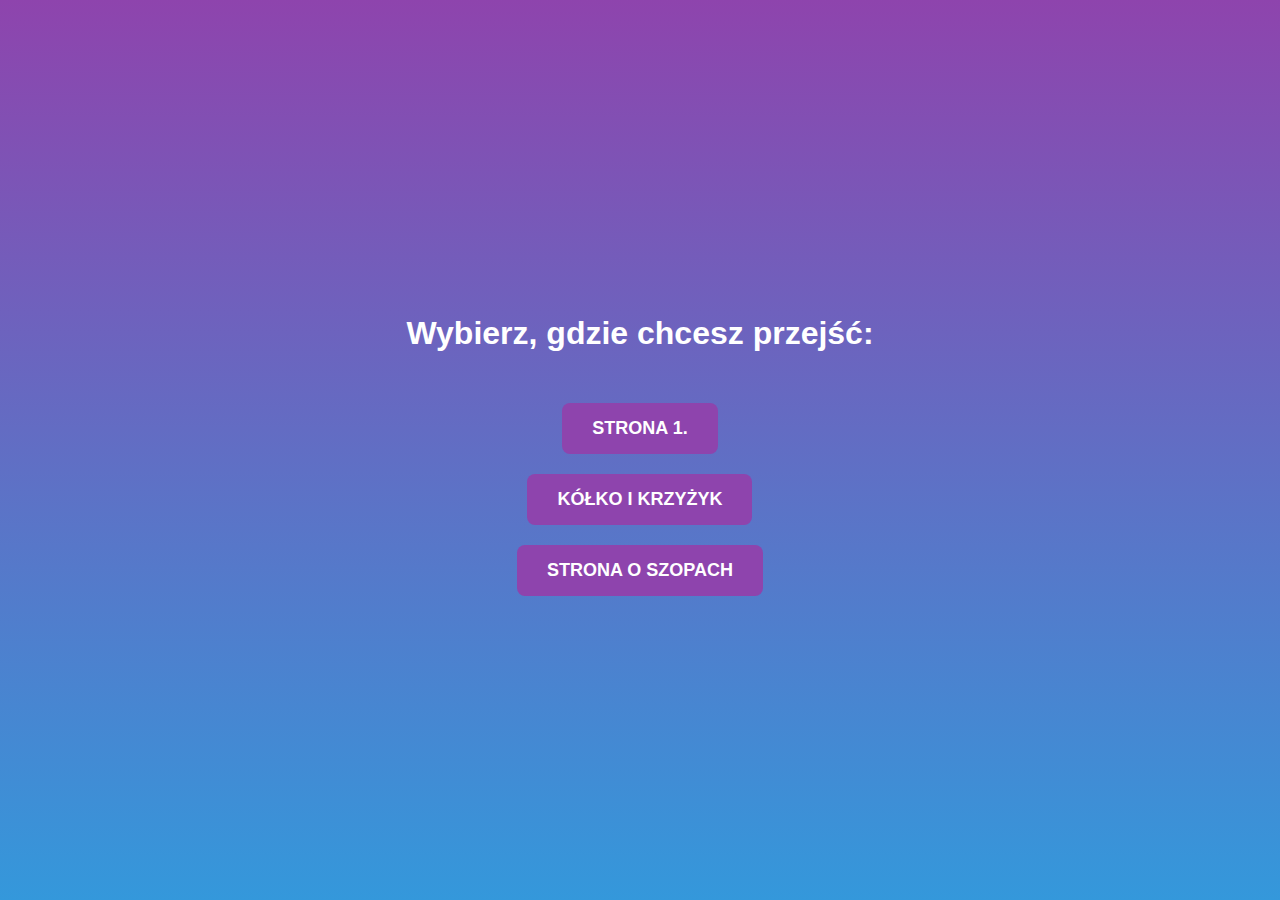
<file: index.html>
<!DOCTYPE html>
<html lang="pl-PL">
<head>
    <meta charset="utf-8">
    <title>Menu</title>
    <style>
        body {
            font-family: Arial, sans-serif;
            background: linear-gradient(to bottom, #8e44ad, #3498db);
            text-align: center;
            margin: 0;
            padding: 0;
            height: 100vh;
            display: flex;
            justify-content: center;
            align-items: center;
            flex-direction: column; 
        }

        h1 {
            color: #fff;
        }

        .button-container {
            display: flex;
            justify-content: center;
            align-items: center;
            flex-direction: column;
            margin-top: 20px; 
        }

        .button {
            padding: 15px 30px;
            margin: 10px;
            font-size: 18px;
            border: none;
            border-radius: 8px;
            background-color: #8e44ad;
            color: #fff;
            cursor: pointer;
            transition: background-color 0.3s ease;
            text-transform: uppercase;
            font-weight: bold;
        }

            .button:hover {
                background-color: #2c3e50;
            }
    </style>
</head>
<body>
    <h1>Wybierz, gdzie chcesz przejść:</h1>
    <div class="button-container">
        <button class="button" onclick="location.href='https://natkapietruszki213.github.io/PWI/G4'">Strona 1.</button>
        <button class="button" onclick="location.href='https://natkapietruszki213.github.io/PWI/KiK'">Kółko i krzyżyk</button>
        <button class="button" onclick="location.href='https://natkapietruszki213.github.io/PWI/Szop'">Strona o szopach</button>
    </div>
</body>
</html>
</file>
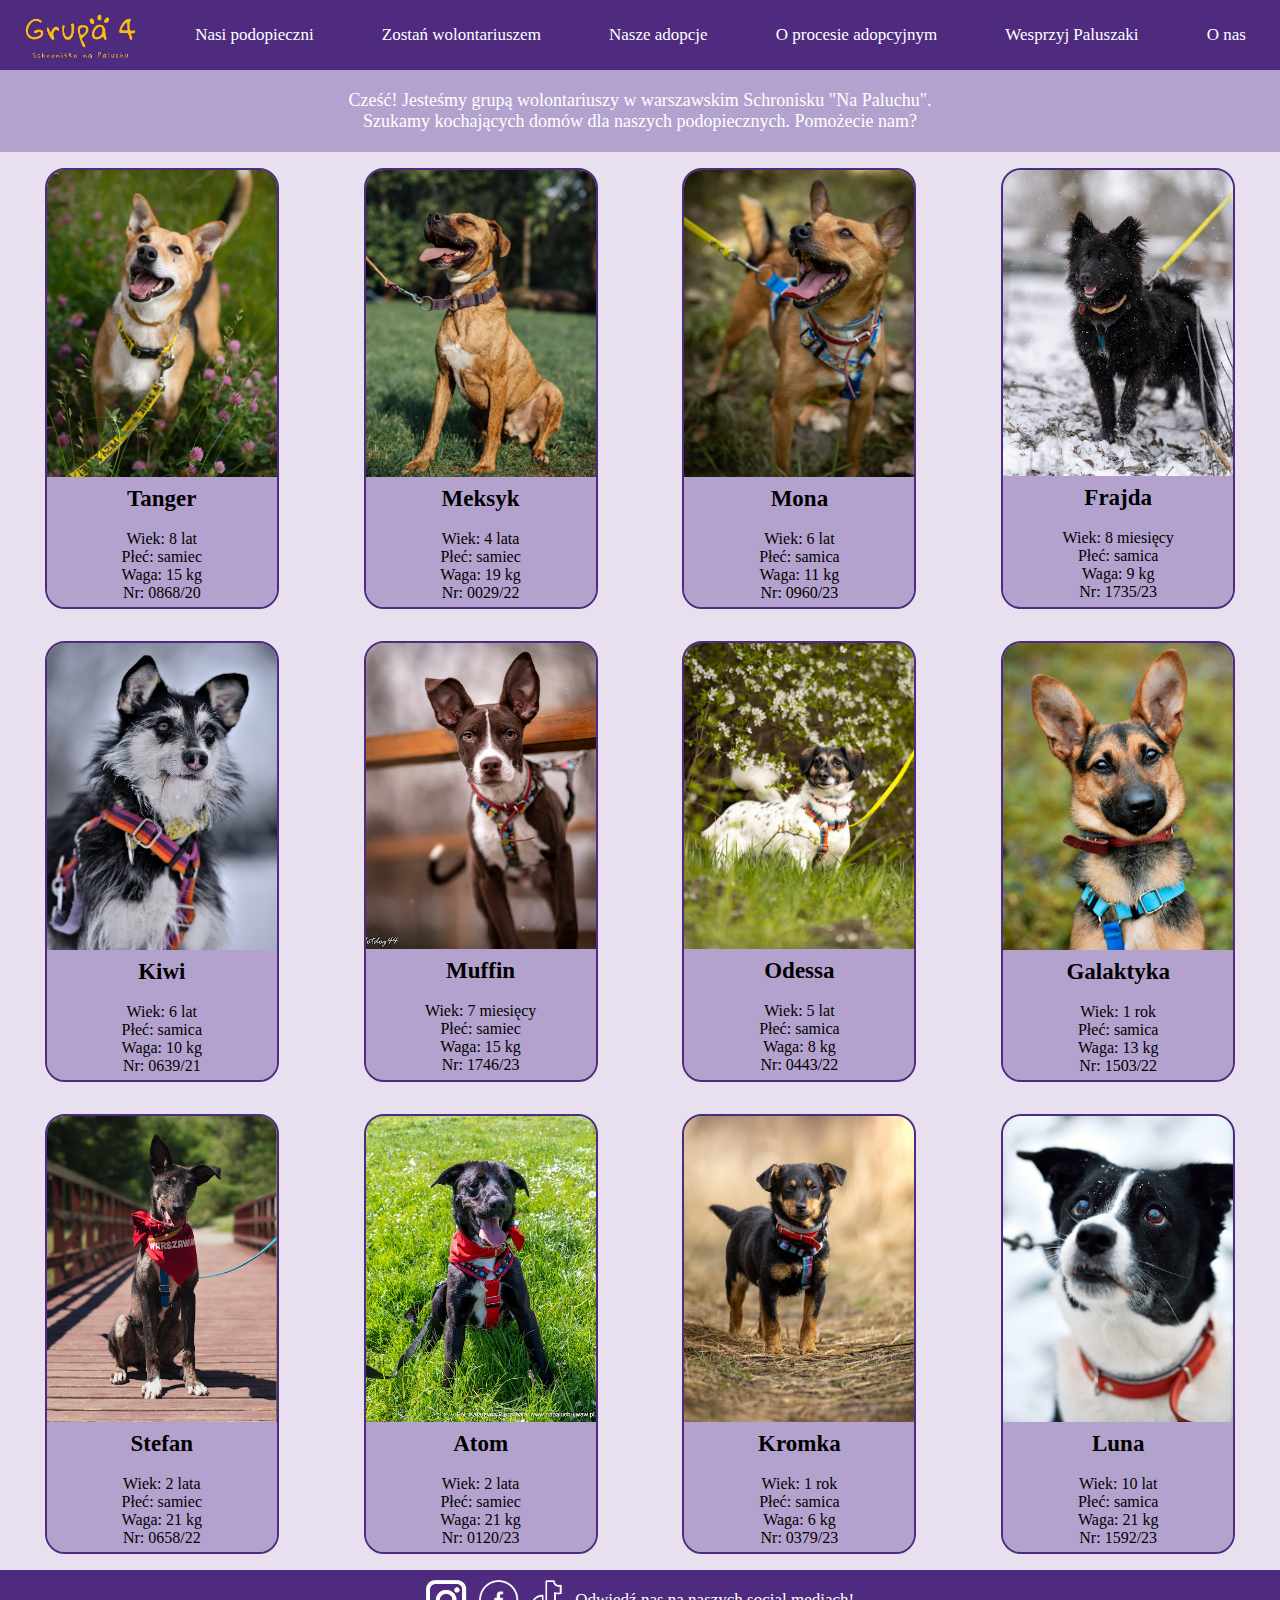
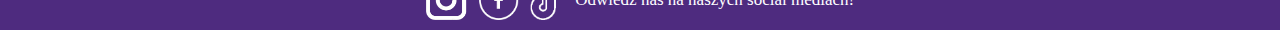
<file: G4.html>
<!DOCTYPE html>
<html lang="pl-PL">
<head>
    <meta charset="utf-8">
    <style>
        body {
            margin: 0;
            padding: 0;
        }

        .tab {
            width: 100%;
            display: flex;
            justify-content: space-around; 
            align-items: center; 
            background-color: #4e2b7f; 
        }

        .tab button {
           background-color: #4e2b7f;
           height: 70px;
           font-family: Verdana;
           font-size: 17px;
           color: white;
           border: none;
           margin: 0;
           padding: 0 20px; 
        }

        .tab button:hover {
            background-color: #390D6C;
        }

        .Hello {
            font-family: Verdana;
            font-size: 18px;
            text-align: center;
            color: white;
            padding: 20px;
            background: #b4a2ce;
        }

        .pets {
            display: flex;
            flex-wrap: wrap;
            justify-content: space-evenly;
        }

        .pets img {
            width: 230px;
        }

        .pets figcaption {
            font-family: Verdana;
            font-size: 16px;
            text-align: center;
            padding: 5px;
            background: #b4a2ce;
        }

        .pet-info {
            border: 2px solid #4e2b7f;
            border-radius: 20px;
            overflow: hidden;
            background: #b4a2ce;
        }

        .sm {
            display: flex;
            flex-wrap: wrap;
            top: 100%;
            height: 60px;
            left: 0;
            padding: 5px;
            background-color: #4e2b7f;
            font-family: Verdana;
            font-size: 17px;
            color: white;
            margin-bottom: 0;
            padding: 0;
            justify-content: center;
            align-items: center;
        }

        .pet-name {
            font-size: 23px;
        }
    </style>

    <title>Grupa 4 na Paluchu</title>
</head>
<body style="background-color: #e8e0ef">

    <div class="tab">
        <img src="LogoG4.png" alt="Logo G4" style="height:70px;">
        <button>Nasi podopieczni</button>
        <button>Zostań wolontariuszem</button>
        <button>Nasze adopcje</button>
        <button>O procesie adopcyjnym</button>
        <button>Wesprzyj Paluszaki</button>
        <button>O nas</button>
    </div>
    <div class="Hello">
        Cześć! Jesteśmy grupą wolontariuszy w warszawskim Schronisku "Na Paluchu".<br>
        Szukamy kochających domów dla naszych podopiecznych. Pomożecie nam?
    </div>

    <div class="pets">
        <figure class="pet-info">
            <img src="Tanger.png" alt="Tanger">
            <figcaption>
                <b class="pet-name">Tanger</b><br><br>
                Wiek: 8 lat<br>
                Płeć: samiec<br>
                Waga: 15 kg<br>
                Nr: 0868/20
            </figcaption>
        </figure>
        <figure class="pet-info">
            <img src="Meksyk.png" alt="Meksyk">
            <figcaption>
                <b class="pet-name">Meksyk</b><br><br>
                Wiek: 4 lata<br>
                Płeć: samiec<br>
                Waga: 19 kg<br>
                Nr: 0029/22
            </figcaption>
        </figure>
        <figure class="pet-info">
            <img src="Mona.png" alt="Mona">
            <figcaption>
                <b class="pet-name">Mona</b><br><br>
                Wiek: 6 lat<br>
                Płeć: samica<br>
                Waga: 11 kg<br>
                Nr: 0960/23
            </figcaption>
        </figure>
        <figure class="pet-info">
            <img src="Frajda.jpg" alt="Frajda">
            <figcaption>
                <b class="pet-name">Frajda</b><br><br>
                Wiek: 8 miesięcy<br>
                Płeć: samica<br>
                Waga: 9 kg<br>
                Nr: 1735/23
            </figcaption>
        </figure>
        <figure class="pet-info">
            <img src="Kiwi.jpg" alt="Kiwi">
            <figcaption>
                <b class="pet-name">Kiwi</b><br><br>
                Wiek: 6 lat<br>
                Płeć: samica<br>
                Waga: 10 kg<br>
                Nr: 0639/21
            </figcaption>
        </figure>
        <figure class="pet-info">
            <img src="Muffin.png" alt="Muffin">
            <figcaption>
                <b class="pet-name">Muffin</b><br><br>
                Wiek: 7 miesięcy<br>
                Płeć: samiec<br>
                Waga: 15 kg<br>
                Nr: 1746/23
            </figcaption>
        </figure>
        <figure class="pet-info">
            <img src="Odessa.png" alt="Odessa">
            <figcaption>
                <b class="pet-name">Odessa</b><br><br>
                Wiek: 5 lat<br>
                Płeć: samica<br>
                Waga: 8 kg<br>
                Nr: 0443/22
            </figcaption>
        </figure>
        <figure class="pet-info">
            <img src="Galaktyka.png" alt="Galaktyka">
            <figcaption>
                <b class="pet-name">Galaktyka</b><br><br>
                Wiek: 1 rok<br>
                Płeć: samica<br>
                Waga: 13 kg<br>
                Nr: 1503/22
            </figcaption>
        </figure>
        <figure class="pet-info">
            <img src="Stefan.png" alt="Stefan">
            <figcaption>
                <b class="pet-name">Stefan</b><br><br>
                Wiek: 2 lata<br>
                Płeć: samiec<br>
                Waga: 21 kg<br>
                Nr: 0658/22
            </figcaption>
        </figure>
        <figure class="pet-info">
            <img src="Atom.png" alt="Atom">
            <figcaption>
                <b class="pet-name">Atom</b><br><br>
                Wiek: 2 lata<br>
                Płeć: samiec<br>
                Waga: 21 kg<br>
                Nr: 0120/23
            </figcaption>
        </figure>
        <figure class="pet-info">
            <img src="Kromka.png" alt="Kromka">
            <figcaption>
                <b class="pet-name">Kromka</b><br><br>
                Wiek: 1 rok<br>
                Płeć: samica<br>
                Waga: 6 kg<br>
                Nr: 0379/23
            </figcaption>
        </figure>
        <figure class="pet-info">
            <img src="Luna.png" alt="Luna">
            <figcaption>
                <b class="pet-name">Luna</b><br><br>
                Wiek: 10 lat<br>
                Płeć: samica<br>
                Waga: 21 kg<br>
                Nr: 1592/23
            </figcaption>
        </figure>
    </div>
    <div class="sm">
        <img src="Instagram.png" alt="Ig" style="height:40px;">
        <img src="Facebook.png" alt="Fb" style="height:40px;">
        <img src="Tiktok.png" alt="Tt" style="height:40px;">
        Odwiedź nas na naszych social mediach!
    </div>
</body>
</html>
</file>
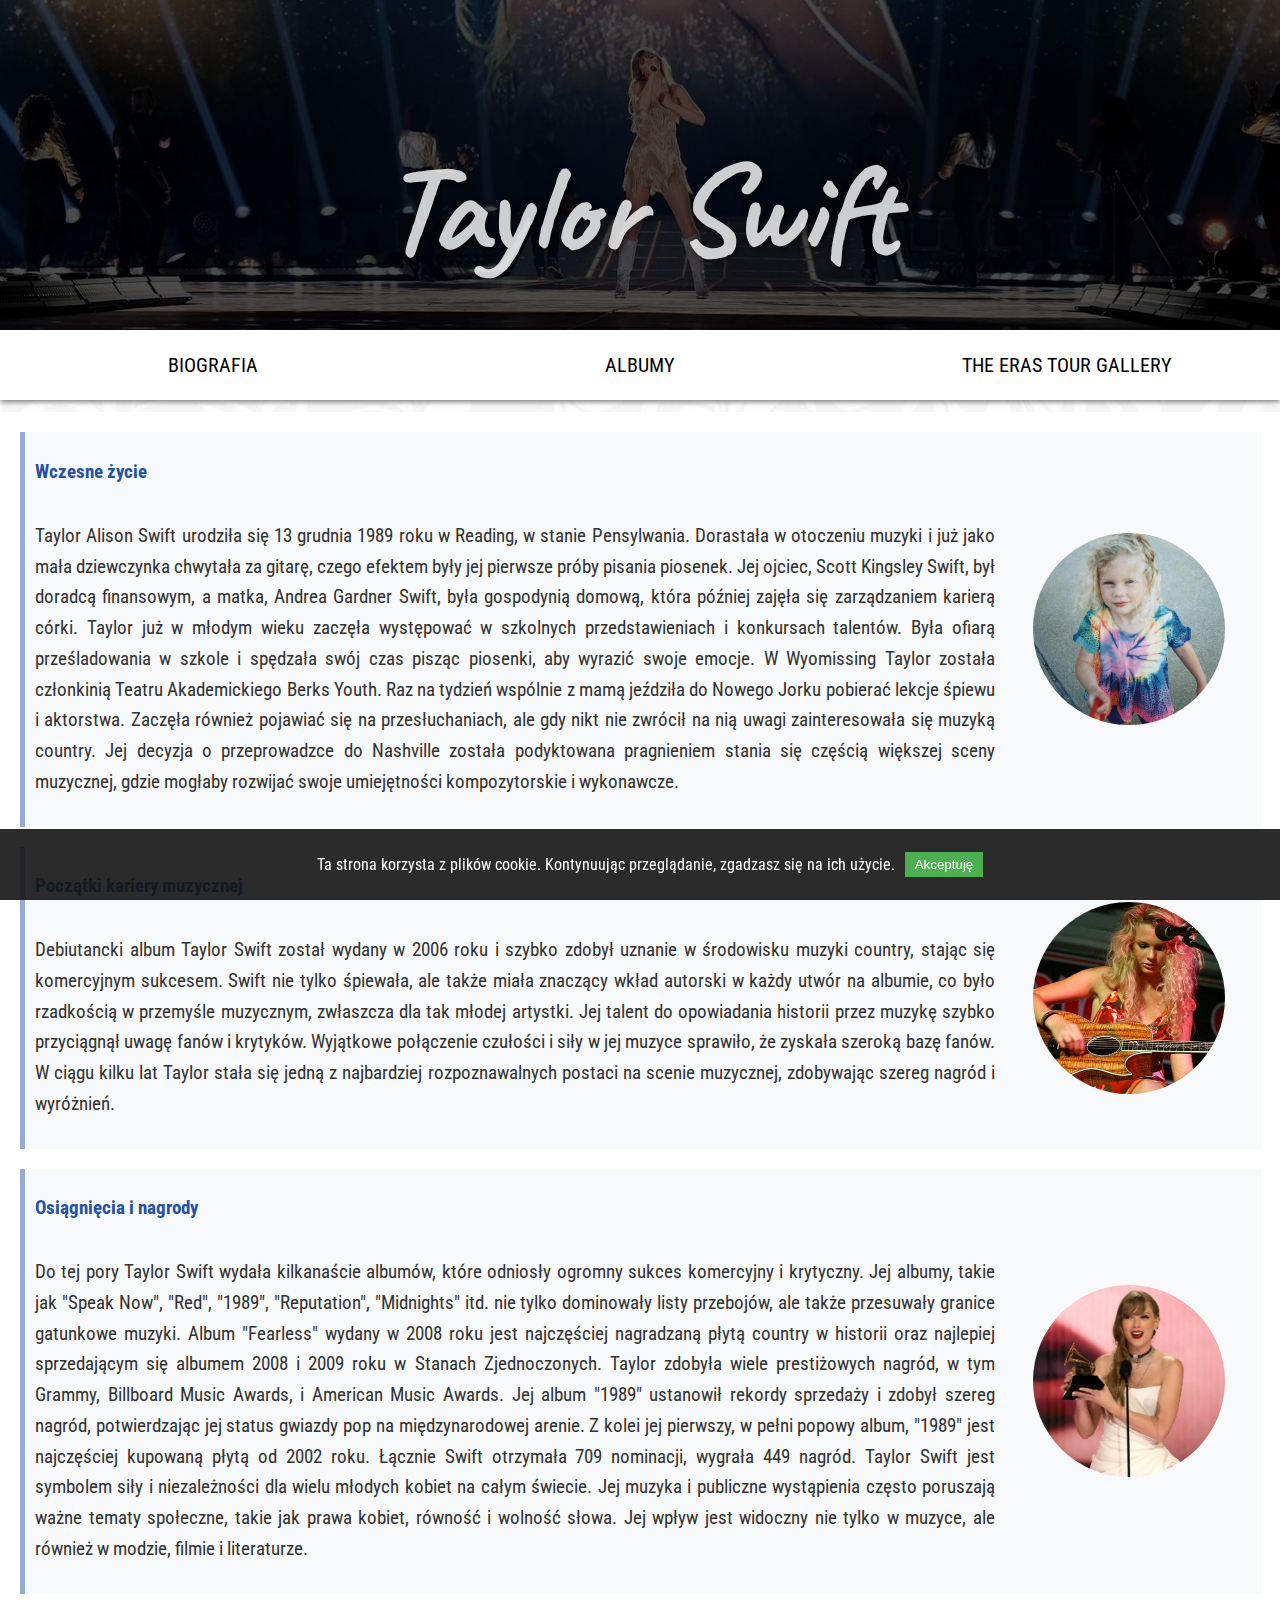
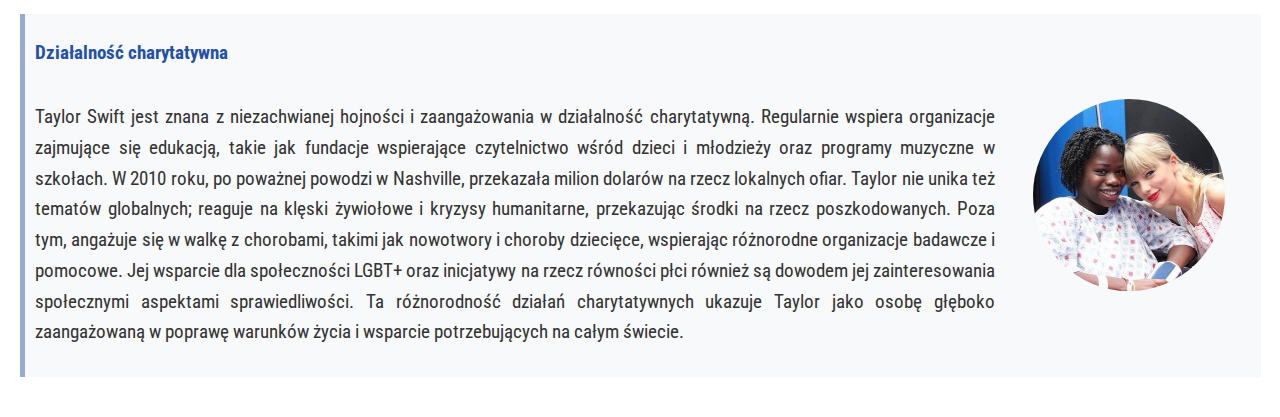
<file: index2.html>
<!DOCTYPE html>
<html lang="pl-PL">
<head>
    <meta charset="utf-8">
    <meta name="viewport" content="width=device-width, initial-scale=1.0"> 
    <link href="https://fonts.googleapis.com/css2?family=Caveat:wght@400..700&display=swap" rel="stylesheet">
    <link href="https://fonts.googleapis.com/css2?family=Roboto+Condensed:ital,wght@0,100..900;1,100..900&display=swap" rel="stylesheet">
    <link rel="stylesheet" href="styles.css">
    <title>Taylor Swift</title>
</head>
<body>
    <div class="top">
        <img src="tay6.jpg" alt="zdjęcie Taylor">
        <h1>Taylor Swift</h1>
    </div>
    <div class="menu">
        <button onclick="showSection('biography')">BIOGRAFIA</button>
        <button onclick="showSection('albums')">ALBUMY</button>
        <button onclick="showSection('tour')">THE ERAS TOUR GALLERY</button>
    </div>
    <div class="page">
        <div class="section" id="albums">
            <div class="albums" >
                <div class="album">
                    <img src="ttpd.jpg" alt="Ttpd">
                    <div class="title">The Tortured Poets Department</div>
                </div>
                <div class="album">
                    <img src="midnights.jpg" alt="Midnights">
                    <div class="title">Midnights</div>
                </div>
                <div class="album">
                    <img src="evermore.jpg" alt="Evermore">
                    <div class="title">Evermore</div>
                </div>
                <div class="album">
                    <img src="folklore.jpg" alt="Folklore">
                    <div class="title">Folklore</div>
                </div>
                <div class="album">
                    <img src="1989.jpg" alt="1989">
                    <div class="title">1989</div>
                </div>
                <div class="album">
                    <img src="lover.jpg" alt="Lover">
                    <div class="title">Lover</div>
                </div>
                <div class="album">
                    <img src="reputation.jpg" alt="Reputation">
                    <div class="title">Reputation</div>
                </div>
                <div class="album">
                    <img src="red.jpg" alt="Red">
                    <div class="title">Red</div>
                </div>
                <div class="album">
                    <img src="speaknow.jpg" alt="Speak Now">
                    <div class="title">Speak Now</div>
                </div>
                <div class="album">
                    <img src="fearless.jpg" alt="Fearless">
                    <div class="title">Fearless</div>
                </div>
            </div>
        </div>
    
        <div class="section" id="biography">
            <div class="bio-section">
                <div class="text">
                    <h3>Wczesne życie</h3>
                    <p>Taylor Alison Swift urodziła się 13 grudnia 1989 roku w Reading, w stanie Pensylwania. Dorastała w otoczeniu muzyki i
                        już jako mała dziewczynka chwytała za gitarę, czego efektem były jej pierwsze próby pisania piosenek. Jej ojciec, Scott Kingsley Swift, 
                        był doradcą finansowym, a matka, Andrea Gardner Swift, była gospodynią domową, która później zajęła się zarządzaniem karierą córki. 
                        Taylor już w młodym wieku zaczęła występować w szkolnych przedstawieniach i konkursach talentów. 
                        Była ofiarą prześladowania w szkole i spędzała swój czas pisząc piosenki, aby wyrazić swoje emocje. W Wyomissing Taylor została 
                        członkinią Teatru Akademickiego Berks Youth. Raz na tydzień wspólnie z mamą jeździła do Nowego Jorku pobierać lekcje śpiewu i aktorstwa. 
                        Zaczęła również pojawiać się na przesłuchaniach, ale gdy nikt nie zwrócił na nią uwagi zainteresowała się muzyką country. 
                        Jej decyzja o przeprowadzce do Nashville została podyktowana pragnieniem stania się częścią większej sceny muzycznej, gdzie mogłaby 
                        rozwijać swoje umiejętności kompozytorskie i wykonawcze.</p>
                </div>
                <div class="img-container">
                    <img src="tay10.jpg" class="img2" alt="zdjęcie Taylor">
                </div>
            </div>

            <div class="bio-section">
                <div class="text">
                    <h3>Początki kariery muzycznej</h3>
                    <p>Debiutancki album Taylor Swift został wydany w 2006 roku i szybko zdobył uznanie w środowisku muzyki country, stając się komercyjnym sukcesem. 
                        Swift nie tylko śpiewała, ale także miała znaczący wkład autorski w każdy utwór na albumie, co było rzadkością w przemyśle muzycznym, 
                        zwłaszcza dla tak młodej artystki. Jej talent do opowiadania historii przez muzykę szybko przyciągnął uwagę fanów i krytyków. 
                        Wyjątkowe połączenie czułości i siły w jej muzyce sprawiło, że zyskała szeroką bazę fanów. W ciągu kilku lat Taylor stała się jedną z najbardziej 
                        rozpoznawalnych postaci na scenie muzycznej, zdobywając szereg nagród i wyróżnień.</p>
                </div>
                <div class="img-container">
                    <img src="tay12.jpg" class="img2" alt="zdjęcie Taylor">
                </div>
            </div>
            <div class="bio-section">
                <div class="text">
                    <h3>Osiągnięcia i nagrody</h3>
                    <p>Do tej pory Taylor Swift wydała kilkanaście albumów, które odniosły ogromny sukces komercyjny i krytyczny. Jej albumy, takie jak "Speak Now",
                        "Red", "1989", "Reputation", "Midnights" itd. nie tylko dominowały listy przebojów, ale także przesuwały granice gatunkowe muzyki. Album "Fearless" 
                        wydany w 2008 roku jest najczęściej nagradzaną płytą country w historii oraz najlepiej sprzedającym się albumem 2008 i 2009 roku w Stanach 
                        Zjednoczonych. Taylor zdobyła wiele prestiżowych nagród, w tym Grammy, Billboard Music Awards, i American Music Awards. Jej album "1989" ustanowił 
                        rekordy sprzedaży i zdobył szereg nagród, potwierdzając jej status gwiazdy pop na międzynarodowej arenie. Z kolei jej pierwszy, w pełni popowy album,
                        "1989" jest najczęściej kupowaną płytą od 2002 roku. Łącznie Swift otrzymała 709 nominacji, wygrała 449 nagród. Taylor Swift jest symbolem 
                        siły i niezależności dla wielu młodych kobiet na całym świecie. Jej muzyka i publiczne wystąpienia często poruszają ważne tematy społeczne,
                        takie jak prawa kobiet, równość i wolność słowa. Jej wpływ jest widoczny nie tylko w muzyce, ale również w modzie, filmie i literaturze.</p>
                </div>
                <div class="img-container">
                    <img src="tay9.jpg"  class="img2" alt="zdjęcie Taylor">
                </div>
            </div>
            <div class="bio-section">
                <div class="text">
                    <h3>Działalność charytatywna</h3>
                    <p>Taylor Swift jest znana z niezachwianej hojności i zaangażowania w działalność charytatywną. Regularnie wspiera organizacje zajmujące się edukacją, 
                        takie jak fundacje wspierające czytelnictwo wśród dzieci i młodzieży oraz programy muzyczne w szkołach. W 2010 roku, po poważnej powodzi w Nashville,
                        przekazała milion dolarów na rzecz lokalnych ofiar. Taylor nie unika też tematów globalnych; reaguje na klęski żywiołowe i kryzysy humanitarne, 
                        przekazując środki na rzecz poszkodowanych. Poza tym, angażuje się w walkę z chorobami, takimi jak nowotwory i choroby dziecięce, wspierając 
                        różnorodne organizacje badawcze i pomocowe. Jej wsparcie dla społeczności LGBT+ oraz inicjatywy na rzecz równości płci również są dowodem jej 
                        zainteresowania społecznymi aspektami sprawiedliwości. Ta różnorodność działań charytatywnych ukazuje Taylor jako osobę głęboko zaangażowaną w poprawę 
                        warunków życia i wsparcie potrzebujących na całym świecie.</p>
                </div>
                <div class="img-container">
                    <img src="tay13.jpg" class="img2" alt="zdjęcie Taylor">
                </div>
            </div>
        </div>
        <div class="section"  id="tour">
            <div class="photos_container">
                    <img src="era3.jpg" alt="zdjęcie Taylor">
                    <img src="era4.jpg" alt="zdjęcie Taylor">
                    <img src="era5.jpg" alt="zdjęcie Taylor">
                    <img src="era2.jpg" alt="zdjęcie Taylor">
                    <img src="era1.jpg" alt="zdjęcie Taylor">
            </div> 
            <div class="gallery_buttons">
                <button class="prev_button" onclick="prevPhoto()">Poprzednie</button>
                <button class="next_button" onclick="nextPhoto()">Następne</button>
            </div>
        </div>
    </div>   
    <div id="cookie" class="cookie">
        <p>Ta strona korzysta z plików cookie. Kontynuując przeglądanie, zgadzasz się na ich użycie.</p>
        <button onclick="acceptCookies()">Akceptuję</button>
    </div>
    <script src="scripts.js"></script>
</body>
</html>
</file>
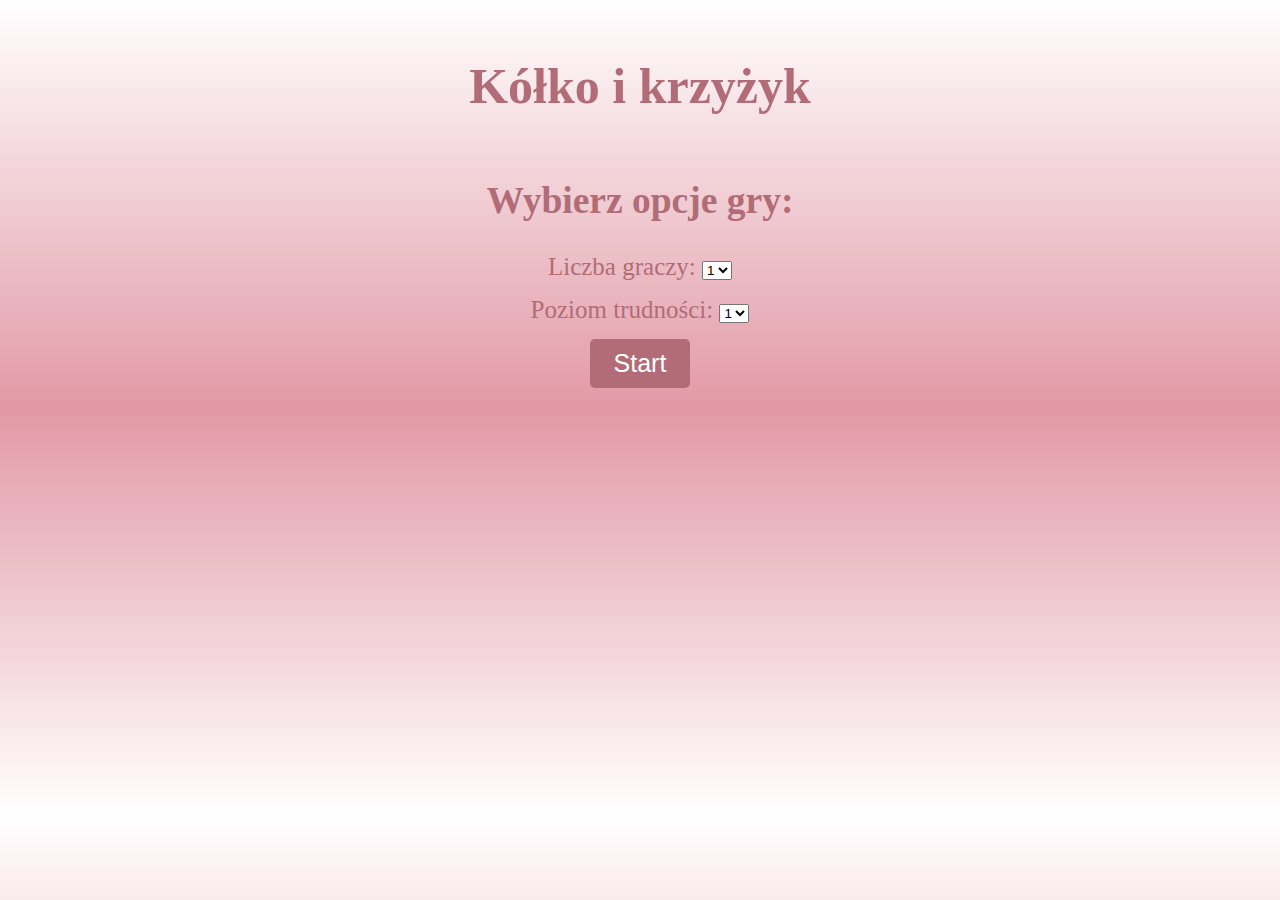
<file: KiK.html>
<!DOCTYPE html>
<html lang="pl-PL">
<head>
    <meta charset="utf-8">
    <style>
        .playAgain {
            display: flex;
            justify-content: center;
            margin-top: 10px;
            color: #b16c78;
        }

        .startButton {
            cursor: pointer;
            padding: 10px;
            width: 100px;
            background-color: #b16c78;
            color: white;
            border: none;
            border-radius: 5px;
            font-size: 25px;
        }

            .startButton:hover {
                background-color: #955c6d;
            }

        .playAgainButton {
            cursor: pointer;
            width: 200px;
            padding: 10px;
            background-color: #b16c78;
            color: white;
            border: none;
            border-radius: 5px;
            position: relative;
            top: -280px;
            font-size: 20px;
        }

            .playAgainButton:hover {
                background-color: #955c6d;
            }

        .board {
            width: 350px;
            height: 350px;
            background-color: pink;
            border: 1px solid #b16c78;
            display: grid;
            grid-template-columns: repeat(3, 1fr);
            grid-template-rows: repeat(3, 1fr);
            margin: 0 auto;
            position: relative;
            top: -280px;
        }

        .box {
            display: flex;
            justify-content: center;
            border: 1px solid #b16c78;
            cursor: pointer;
            font-size: 6em;
            color: #b16c78;
        }

            .box:hover {
                background: #b16c78;
            }

        .menu {
            display: flex;
            flex-direction: column;
            justify-content: center;
            align-items: center;
            color: #b16c78;
            padding: 15px;
            font-size: 25px;
        }
    </style>

    <title>Kółko i krzyżyk</title>
</head>
<body style="background-image: linear-gradient(180deg, white, #e299a6, white);">

    <div class="menu" id="menu">
        <h1>Kółko i krzyżyk</h1>
        <h2>Wybierz opcje gry:</h2>
        <div class="player-options" style="margin-bottom: 15px;">
            <label for="player-select">Liczba graczy:</label>
            <select id="player-select" class="player-select">
                <option value="1">1</option>
                <option value="2">2</option>
            </select>
        </div>
        <div class="level" id="level" style="margin-bottom: 15px;">
            <label for="lvl">Poziom trudności:</label>
            <select id="lvl" class="lvl">
                <option value="1">1</option>
                <option value="2">2</option>
                <option value="3">3</option>
            </select>
        </div>
        <button class="startButton" id="startButton" onclick="game()">Start</button>
    </div>

    <div class="board" id="board">
        <div class="box" onclick="move(0,0)"></div>
        <div class="box" onclick="move(0,1)"></div>
        <div class="box" onclick="move(0,2)"></div>
        <div class="box" onclick="move(1,0)"></div>
        <div class="box" onclick="move(1,1)"></div>
        <div class="box" onclick="move(1,2)"></div>
        <div class="box" onclick="move(2,0)"></div>
        <div class="box" onclick="move(2,1)"></div>
        <div class="box" onclick="move(2,2)"></div>
    </div>

    <div class="playAgain" id="playAgain">
        <button class="playAgainButton" onclick="startMenu()">Zagraj ponownie</button>
    </div>
    <script>
        startMenu()
        var count;

        function startMenu() {
            document.getElementById('playAgain').style.visibility = 'hidden';
            document.getElementById('menu').style.visibility = 'visible';
            document.getElementById('board').style.visibility = 'hidden';
            if (count == 2) {
                document.getElementById('level').style.visibility = 'hidden';
            }
            else { document.getElementById('level').style.visibility = 'visible'; }

        }
        function game() {
            document.getElementById('playAgain').style.visibility = 'hidden';
            document.getElementById('menu').style.visibility = 'hidden';
            document.getElementById('board').style.visibility = 'visible';
            count = document.getElementById("player-select").value;
            board = [
                ['', '', ''],
                ['', '', ''],
                ['', '', '']
            ];
            end = false;
            empty = [];
            player = 'x';
            let boxes = document.getElementsByClassName('box');
            for (let j = 0; j < boxes.length; j++) {
                boxes[j].innerText = '';
                boxes[j].setAttribute('onclick', 'move(' + Math.floor(j / 3) + ',' + j % 3 + ')');
            }

            if (count == 1) {
                bot();
                document.getElementById('level').style.visibility = 'hidden';
            }

            else {
                document.getElementById('level').style.visibility = 'hidden';
            }
        }

        function checkIfDraw() {
            if (checkIfWin()) return false;
            for (let row of board) {
                for (let box of row) {
                    if (box === '') return false;
                }
            }
            end = true;
            return true;
        }
        function block() {
            let boxes = document.getElementsByClassName('box');
            for (let j = 0; j < boxes.length; j++) {
                boxes[j].removeAttribute('onclick');
            }
        }
        function checkIfWin() {
            for (let i = 0; i < 3; i++) {
                if ((board[0][i] == board[1][i] && board[1][i] == board[2][i]) && board[0][i] !== '' ||
                    (board[i][0] == board[i][1] && board[i][1] == board[i][2] && board[i][0] !== '') ||
                    (board[0][0] == board[1][1] && board[1][1] == board[2][2] && board[0][0] !== '') ||
                    (board[0][2] == board[1][1] && board[1][1] == board[2][0] && board[0][2] !== '')) {
                    end = true;
                    return true;
                }
            }
            return false;
        }
        function move(row, column) {
            if (board[row][column] === '') {
                if (!end && board[row][column] === '') {
                    board[row][column] = player;
                    document.getElementsByClassName('box')[row * 3 + column].innerText = player;
                }
                if (checkIfDraw()) {
                    block()
                    alert('Remis!');
                    document.getElementById('playAgain').style.visibility = 'visible';
                }

                if (checkIfWin()) {
                    block()
                    alert('Wygrał gracz' + ' ' + player + "!");
                    document.getElementById('playAgain').style.visibility = 'visible';
                }

                if (player === 'x') {
                    player = 'o'
                }

                else {
                    player = 'x'
                }
                if (count == 1) bot();
            }
        }
        function bot() {
            if (player === 'o') {
                let empty = [];
                for (let i = 0; i < 3; i++) {
                    for (let j = 0; j < 3; j++) {
                        if (board[i][j] === '') {
                            empty.push([i, j]);
                        }
                    }
                }

                if (empty.length > 0 && !end) {
                    let randomIndex = Math.floor(Math.random() * empty.length);
                    let [row, column] = chooseMove(empty);
                    board[row][column] = player;
                    document.getElementsByClassName('box')[row * 3 + column].innerText = player;

                    if (checkIfDraw()) {
                        block();
                        alert('Remis!');
                        document.getElementById('playAgain').style.visibility = 'visible';
                    }

                    if (checkIfWin()) {
                        block();
                        alert('Wygrał gracz ' + player + "!");
                        document.getElementById('playAgain').style.visibility = 'visible';
                    }

                    if (!end) player = 'x';
                }
            }
        }
        function chooseMove(emptyCells) {
            switch (document.getElementById("lvl").value) {
                case '1':
                    return randomMove(emptyCells);
                case '2':
                    return mediumMove(emptyCells);
                case '3':
                    return hardMove(emptyCells);
                default:
                    return randomMove(emptyCells);
            }
        }
        function randomMove(emptyCells) {
            let randomIndex = Math.floor(Math.random() * emptyCells.length);
            return emptyCells[randomIndex];
        }

        function mediumMove(emptyCells) {

            if (Math.random() < 0.5) {
                return randomMove(emptyCells); 
            } else {
                for (let cell of emptyCells) {
                    let [row, column] = cell;
                    board[row][column] = 'o'; 
                    if (checkIfWin()) {
                        board[row][column] = ''; 
                        return cell; 
                    }
                    board[row][column] = ''; 
                }
                return randomMove(emptyCells);
            }
        }

        function hardMove(emptyCells) {
            for (let cell of emptyCells) {
                let [row, column] = cell;
                board[row][column] = 'o'; 
                if (checkIfWin()) {
                    board[row][column] = ''; 
                    return cell; 
                }
                board[row][column] = ''; 
            }

            for (let cell of emptyCells) {
                let [row, column] = cell;
                board[row][column] = 'x'; 
                if (checkIfWin()) {
                    board[row][column] = '';
                    end = false;
                    return cell; 
                }
                board[row][column] = ''; 
            }

            if (emptyCells.some(([row, column]) => row === 1 && column === 1)) {
                return [1, 1]; 
            }

            return randomMove(emptyCells);
        }

        document.getElementById("player-select").onchange = function () {
            if (this.value == 1) {
                document.getElementById('level').style.visibility = 'visible';
            } else {
                document.getElementById('level').style.visibility = 'hidden';
            }
        };
    </script>
</body>
</html>
</file>
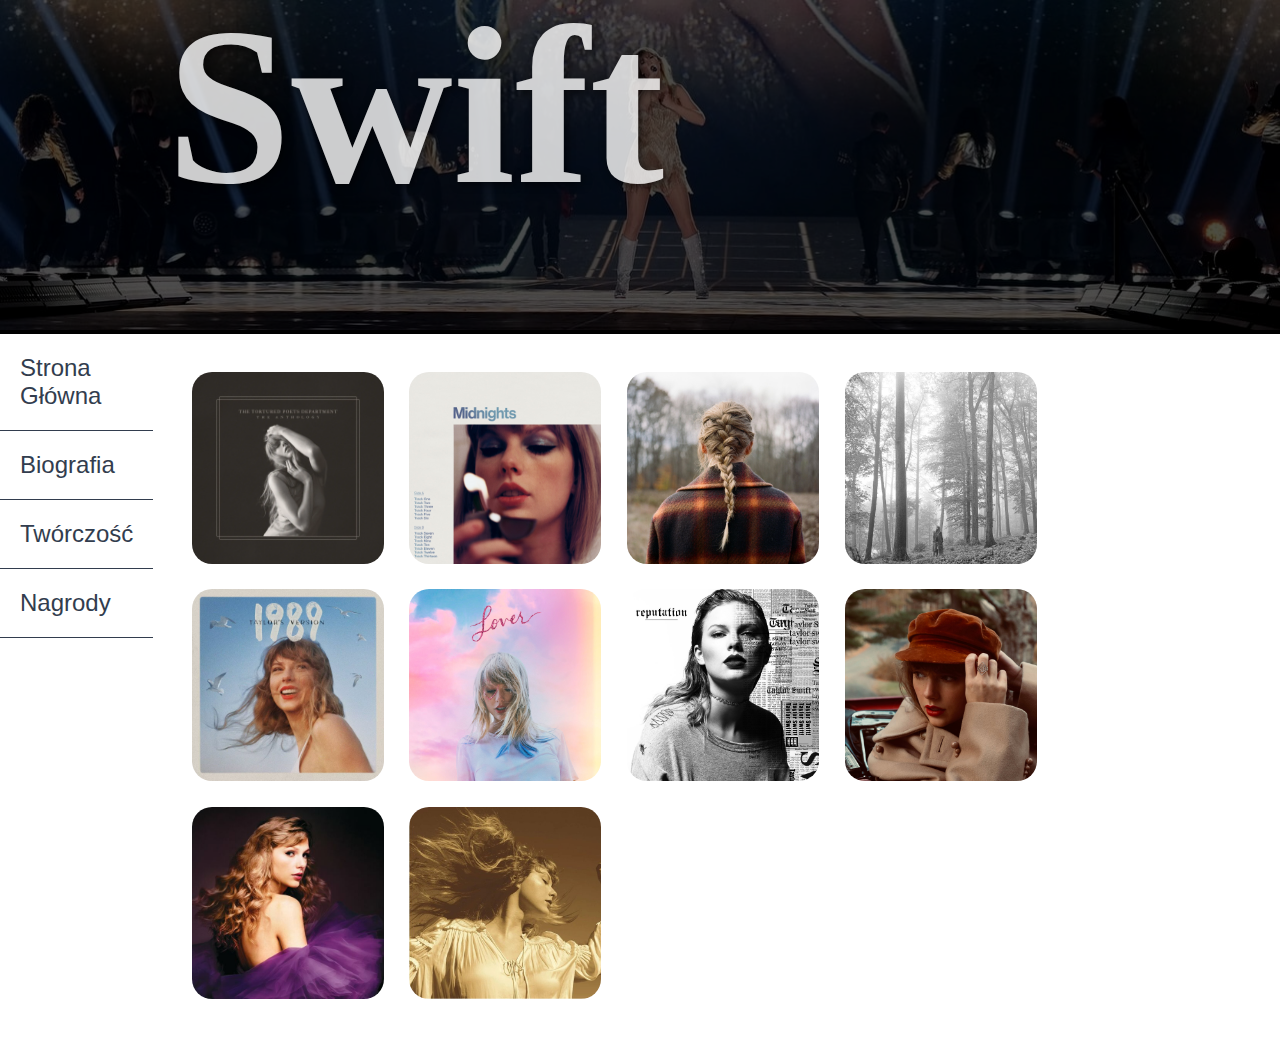
<file: projekt.html>
<!DOCTYPE html>
<html lang="pl-PL">
<head>
    <meta charset="utf-8">
    <meta name="viewport" content="width=device-width, initial-scale=1.0"> 
    <title>Taylor Swift</title>
    <style>
        body{
            margin:0;
            font-family: Roboto;
        }
        .top img{
            width:100vw;
            opacity: 0.3;
        }
        .top h1{
            color: white;
            font-size: 14rem;
            position: absolute; 
            margin-left:13vw;
            bottom:-4vw;
            text-shadow: 2px 2px 8px rgba(0,0,0,0.7);
            opacity: 0.8;
        }
        .top{
            position: relative;
            margin:0;
            background-color: black;
        }
        .page{
            margin:0;
            display: flex;
            flex-direction: row;
        }
        .albums {
            margin:2vw;
            display: flex;
            flex-wrap: wrap;
        }
        .albums img{
            height: 15vw;
            width: 15vw;
            margin: 1vw;
            border-radius: 20px;
        }
        .album{
            position: relative;
            display: flex;
            flex-direction: row;
        }
        .menu {
            margin: 0;
            padding: 0;
            background-color: #ffffff;
            width: 20vw;
            display: flex;
            flex-direction: column;
        }
        .menu button {
            color: rgb(50, 61, 78); 
            background-color: transparent; 
            border-bottom:  1px solid;
            border-top: none;
            border-left: none;
            border-right: none;
            padding: 20px;
            text-align: left; 
            width: 100%;
            transition: background-color 0.3s, color 0.3s; 
            font-size: 1.5rem; 
            cursor: pointer; 
        }
        .menu button:hover {
            background-color: #a2adec 
        }
        .menu button:focus {
            outline: none; 
            background-color: #8e9add; 
            border-left: 4px solid #6b68c9;
        }
        .title {
            display: flex;
            position: absolute;
            width: 15vw;
            height: 15vw;
            background-color: rgba(0, 0, 0, 0.7); 
            color: white;
            font-size: 1.5rem; 
            font-style: italic;
            text-align: center;
            justify-content: center;
            opacity: 0;
            margin: 1vw;
            transition: opacity 0.5s ease-in-out;
            border-radius: 20px;
        }

        .album:hover .title {
            opacity: 1; 
        }
    </style>
</head>
<body>
    <div class="top">
        <img src="tay6.jpg">
        <h1>Taylor Swift</h1>
    </div>
    <div class="page">
        <div class="menu">
                <button onclick="showSection('home')">Strona Główna</button>
                <button onclick="showSection('biography')">Biografia</button>
                <button onclick="showSection('music')">Twórczość</button>
                <button onclick="showSection('awards')">Nagrody</button>
        </div>
        <div class="albums">
            <div class="album">
                <img src="ttpd.jpg">
                <div class="title">The Tortured Poets Department</div>
            </div>
            <div class="album">
                <img src="midnights.jpg">
                <div class="title">Midnights</div>
            </div>
            <div class="album">
                <img src="evermore.jpg">
                <div class="title">Evermore</div>
            </div>
            <div class="album">
                <img src="folklore.jpg">
                <div class="title">Folklore</div>
            </div>
            <div class="album">
                <img src="1989.jpg">
                <div class="title">1989</div>
            </div>
            <div class="album">
                <img src="lover.jpg">
                <div class="title">Lover</div>
            </div>
            <div class="album">
                <img src="reputation.jpg">
                <div class="title">Reputation</div>
            </div>
            <div class="album">
                <img src="red.jpg">
                <div class="title">Red</div>
            </div>
            <div class="album">
                <img src="speaknow.jpg">
                <div class="title">Speak Now</div>
            </div>
            <div class="album">
                <img src="fearless.jpg">
                <div class="title">Fearless</div>
            </div>
        </div>
    </div>   
</body>
</html>
</file>
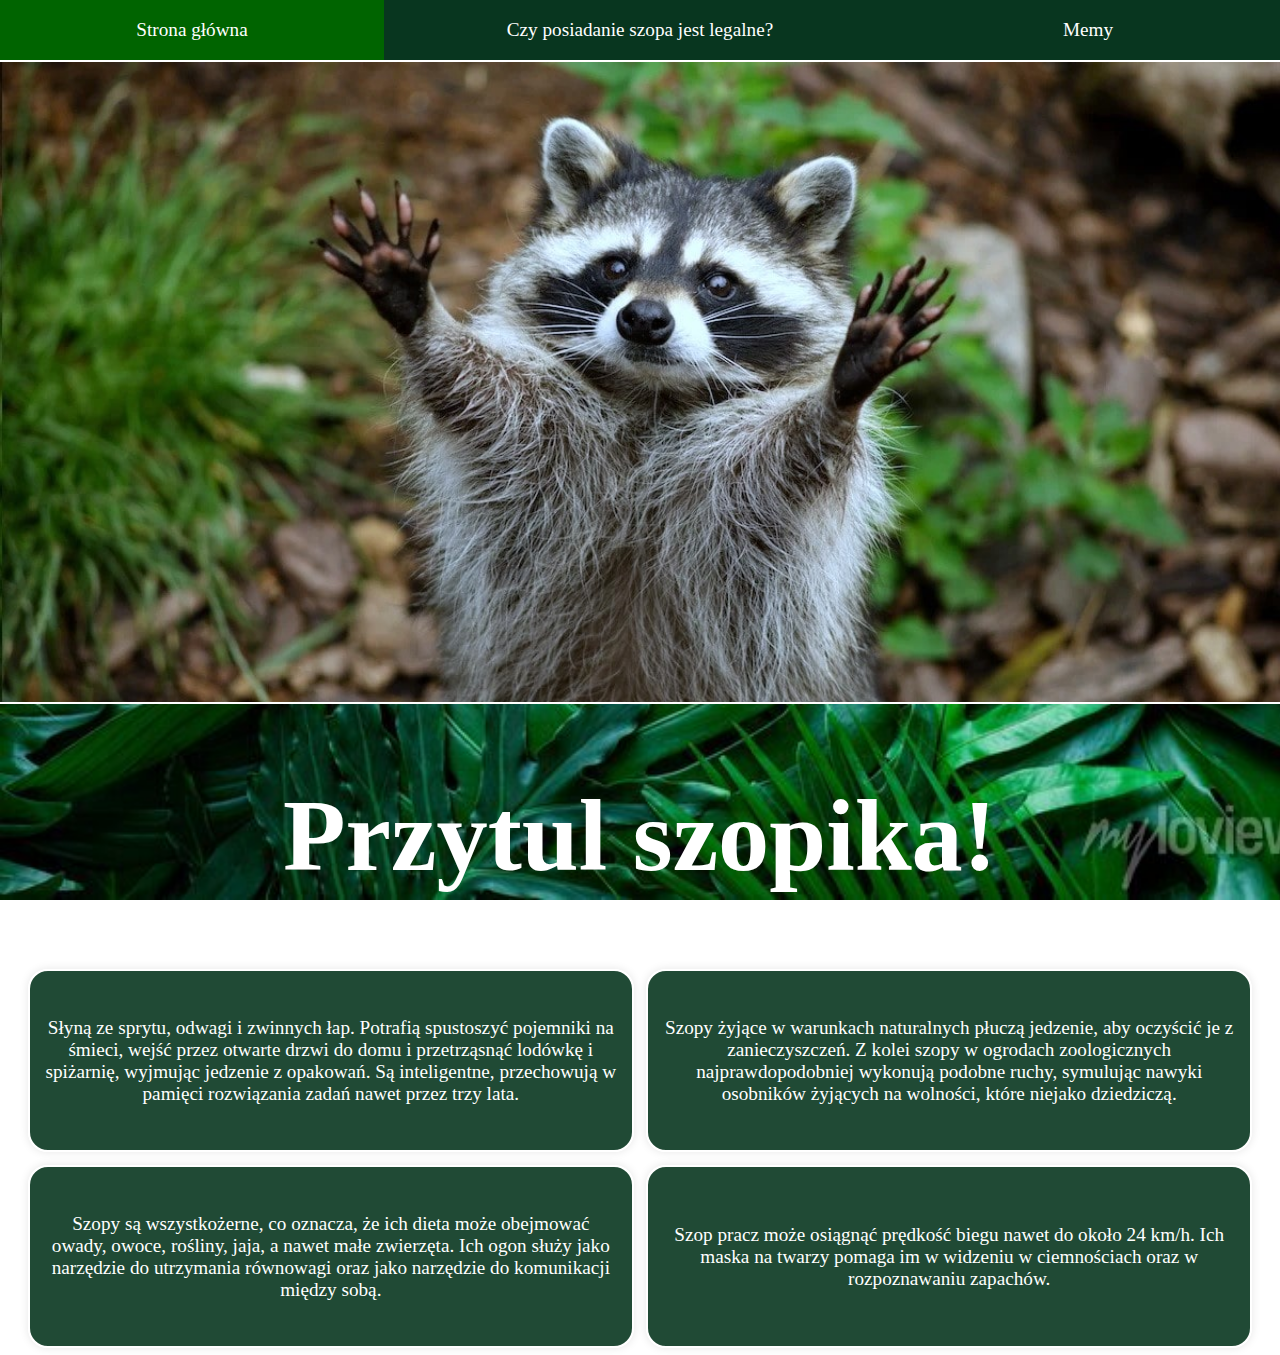
<file: Szop.html>
<!DOCTYPE html>
<html lang="pl-PL">
<head>
    <meta charset="utf-8">
    <meta name="viewport" content="width=device-width, initial-scale=1.0"> 
    <style>   
        html {
            background-image: url('tło.jpg');
            background-repeat: no-repeat;
            background-attachment: fixed; 
            background-size: cover; 
        } 
        .info {
            display: flex; 
            padding: 1vw;
            margin: 0.5vw;
            background-color: rgba(8, 54, 31, 0.9);
            text-align: center;
            border-radius: 20px;
            font-size: 1.5vw; 
            border: 2px solid;
            width: 45vw;
            box-shadow: 0px 0px 10px rgba(0, 0, 0, 0.1);
            height: 12vw;
            justify-content: center; 
            align-items: center;
            color: white;
        }
        .info_container {
            display: flex; 
            flex-wrap: wrap;
            justify-content: center;
            align-items: center;
        }
        body {
            margin: 0;
            font-family: Verdana;
            overflow-x: hidden;
        }
        h1 {
            color: white;
            font-size: 8vw; 
            text-align: center;
            font-family: Verdana;
        }
        .menu {
            display: flex;
            flex-wrap: wrap;
            justify-content: space-between;
            width:100vw;
            border-bottom: 2px solid #ffffff;
        }
        button {
            border: none;
            padding: 1.5vw;
            font-family: Verdana;
            background-color:  	rgba(8, 54, 31);
            font-size: 1.5vw; 
            color: white;
            transition: background-color 0.3s ease;
            cursor: pointer;
        }
        button:hover {
            background-color:  #006400;
        }
        .button1 {
            width: 30vw;
        }
        .button2 {
            width: 40vw;
        }
        .button3 {
            width: 30vw;
        }
        .page2_container {
            display: flex; 
            flex-wrap: wrap;
            justify-content: center;
            align-items: center;
        }
        .textPage2 {
            display: flex; 
            padding: 1vw;
            margin: 1vw;
            background-color: rgba(8, 54, 31, 0.9);
            text-align: center;
            border-radius: 20px;
            font-size: 1.5vw; 
            border: 2px solid;
            width: 42vw;
            box-shadow: 0px 0px 10px rgba(0, 0, 0, 0.1);
            height: 30vw;
            justify-content: space-between;
            align-items: center;
            color: white;
        }
        .img-container {
            margin: 5vw;
            overflow: hidden; 
            width: 37vw; 
            height: 37vw; 
            border-radius: 50%; 
            border: 2px solid white;
            position: relative; 
        }
        .img-container:hover img {
            transform: scale(1.1); 
            transition: transform 0.3s ease; 
        }
        .meme_container img {
            margin: 2vw;
            width: 35vw;
            height: 35vw;
            max-width: 100%;
            border-radius: 20px;
            border: 2px solid white;
        }
        .meme_container {
            display: inline-block;
            display: flex;
            flex-wrap: wrap;
            justify-content: center;
            align-items: center;
        }
        .meme_buttons {
            display: flex;
            justify-content: center;
            align-items: center;
            margin-top: 0.5vw;
        }
        .prev_button,
        .next_button {
            width: 10vw;
            margin: 0.5vw;
            border: none;
            padding: 1.5vw;
            font-family: Verdana;
            background-color: rgba(8, 54, 31);
            font-size: 1.5vw;
            color: white;
            transition: background-color 0.3s ease;
            cursor: pointer;
        }
        .prev_button:hover,
        .next_button:hover {
            background-color: #006400;
        }
        @media screen and (max-width: 640px){
            .menu button{
                width: 100vw;
                font-size: 4vw;
            }
            .info
            {
                font-size: 5vw;
                padding: 1vw;
                margin: 1vw;
                width: 100vw;
                box-shadow: 0px 0px 10px rgba(0, 0, 0, 0.1);
                height: 50vw;
            }
            h1 {
                font-size: 6vw; 
            }
            .meme_container img {
                width: 50vw;
                height: 50vw;
                max-width: 100%;
                border-radius: 20px;
                border: 2px solid white;
            }
            .prev_button,
            .next_button {
                width: 20vw;
                margin: 0.5vw;
                border: none;
                padding: 1.5vw;
                font-family: Verdana;
                background-color: rgba(8, 54, 31);
                font-size: 3vw;
                color: white;
                transition: background-color 0.3s ease;
                cursor: pointer;
            }
        }
        @media screen and (max-width: 480px){
            .menu button{
                width: 100vw;
                font-size: 4vw; 
            }
            .info
            {
                width: 100%;
                font-size: 4vw; 
                padding: 1vw;
                margin: 0.5vw;
                width: 100vw;
                box-shadow: 0px 0px 10px rgba(0, 0, 0, 0.1);
                height: 50vw;
            }
            h1 {
                font-size: 5vw; 
            }
            .textPage2{
                display: flex; 
                padding: 1vw;
                margin: 1vw;
                background-color: rgba(8, 54, 31, 0.9);
                text-align: center;
                border-radius: 20px;
                font-size: 3vw; 
                border: 2px solid;
                width: 82vw;
                box-shadow: 0px 0px 10px rgba(0, 0, 0, 0.1);
                height: 53vw;
                justify-content: center;
                align-items: center;
                color: white;
            }
            .meme_container img {
                width: 50vw;
                width: 50vw;
                max-width: 100%;
                border-radius: 20px;
                border: 2px solid white;
            }
            .prev_button,
            .next_button {
                width: 40vw;
                margin: 0.5vw;
                border: none;
                padding: 1.5vw;
                font-family: Verdana;
                background-color: rgba(8, 54, 31);
                font-size: 3vw;
                color: white;
                transition: background-color 0.3s ease;
                cursor: pointer;
            }
        }
        </style>
    <title>Przytul szopika!</title>
</head>
<body>
    <div class="menu">
        <button class="button1" onclick="switchTabs('MainPage')">Strona główna</button>
        <button class="button2" onclick="switchTabs('SecondPage')">Czy posiadanie szopa jest legalne?</button>
        <button class="button3" onclick="switchTabs('Meme')">Memy</button>
    </div>

    <div id="MainPage">
        <img src="szop.jpg" alt="Szop" style="width:100vw; height:50vw; border-bottom: 2px solid #ffffff;">
        <h1>Przytul szopika!</h1>

        <div class="info_container">
            <div class="info">Słyną ze sprytu, odwagi i zwinnych łap. Potrafią spustoszyć pojemniki na śmieci, 
                wejść przez otwarte drzwi do domu i przetrząsnąć lodówkę i spiżarnię, wyjmując jedzenie z opakowań. Są inteligentne, 
                przechowują w pamięci rozwiązania zadań nawet przez trzy lata.</div>
            <div class="info">Szopy żyjące w warunkach naturalnych płuczą jedzenie, aby oczyścić je z zanieczyszczeń. 
                Z kolei szopy w ogrodach zoologicznych najprawdopodobniej wykonują podobne 
                ruchy, symulując nawyki osobników żyjących na wolności, które niejako dziedziczą.</div>
            <div class="info">Szopy są wszystkożerne, co oznacza, że ich dieta może obejmować owady, owoce, rośliny, jaja, a nawet małe zwierzęta. Ich ogon służy jako narzędzie do utrzymania równowagi oraz jako narzędzie do komunikacji między sobą. </div>
            <div class="info">Szop pracz może osiągnąć prędkość biegu nawet do około 24 km/h. Ich maska na twarzy pomaga im w widzeniu w ciemnościach oraz w rozpoznawaniu zapachów. </div>
        </div>
    </div>

    <div id="SecondPage" style="display: none;">
        <div class="page2_container">
            <div class="img-container">
                <img src="szop2.jpg" class="img2" alt="Szop" style="width:40vw;">
            </div>
            <div class="textPage2">
                Dobra wiadomość jest taka, że hodowla szopa pracza w Polsce jest jak najbardziej legalna. Zła z kolei to ta, 
                że na jej założenie trzeba mieć specjalne zezwolenie. Zwierzak został zakwalifikowany jako gatunek inwazyjny, 
                w dodatku wypierający rodzime gatunki. Choć miłośnikom tego pociesznego futrzaka z wydłużonym pyszczkiem trudno 
                w to uwierzyć, szop pracz w Polsce nie jest objęty ochroną. To zrozumiałe, że w tej sytuacji władze chcą mieć 
                kontrolę nad rozprzestrzenianiem się, tym samym wprowadzając ograniczenia na prywatnych posiadaczy tych zwierząt, 
                aby uniemożliwiać przedostawanie się osobników z hodowli do naturalnego ekosystemu.
            </div>
        </div>
    </div>
    <div id="Meme" style="display: none;">
        <div class="meme_container">
                <img src="1.jpg" alt="Mem">
                <img src="2.jpg" alt="Mem">
                <img src="3.jpg" alt="Mem">
                <img src="4.jpg" alt="Mem">
                <img src="5.jpg" alt="Mem">
                <img src="6.jpg" alt="Mem">
                <img src="7.jpg" alt="Mem">
                <img src="8.jpg" alt="Mem">
        </div> 
        <div class="meme_buttons">
            <button class="prev_button" onclick="prevMeme()">Poprzedni</button>
            <button class="next_button" onclick="nextMeme()">Następny</button>
        </div>
    </div>
    <script>
        function switchTabs(tab) {
            document.getElementById('MainPage').style.display='none';
            document.getElementById('SecondPage').style.display='none';
            document.getElementById('Meme').style.display='none';
            document.getElementById(tab).style.display='block';
        }

        let currentMemeIndex = 0;
        const memeImages = document.querySelectorAll('.meme_container img');

        function showMeme(index) {
            memeImages.forEach((img, i) => {
                img.style.display = (i === index) ? 'block' : 'none';
            });
        }

        function prevMeme() {
            currentMemeIndex = (currentMemeIndex - 1 + memeImages.length) % memeImages.length;
            showMeme(currentMemeIndex);
        }

        function nextMeme() {
            currentMemeIndex = (currentMemeIndex + 1) % memeImages.length;
            showMeme(currentMemeIndex);
        }

        showMeme(currentMemeIndex);
    </script>
</body>
</html>
</file>
<file: styles.css>
body{
            margin:0;
            font-family: Caveat;
            background-image: url('tlo2.jpg');
            background-size: cover;
            background-position: center;
            background-repeat: no-repeat;
            background-attachment: fixed; 
        }
        .top img{
            width:100vw;
            opacity: 0.3;
        }
        .top h1{
            color: white;
            font-size: 8em;
            bottom:-5vh;
            position: absolute; 
            text-shadow: 2px 2px 8px rgba(0,0,0,0.7);
            opacity: 0.8;
        }
        .top{
            position: relative;
            margin:0;
            display: flex;
            align-items: center;
            justify-content: center;
            background-color: black;
        }
        .albums {
            margin: 2vw;
            display: flex;
            flex-wrap: wrap;
            align-items: center;
            justify-content: center;
        }
        .albums img{
            height: 16vw;
            width: 16vw;
            margin: 1.5vw;
            border-radius: 20px;
        }
        .album{
            position: relative;
            display: flex;
            flex-direction: row;
        }
        .album:hover .title {
            opacity: 1; 
        }
        .menu {
            width: 100%;
            display: flex;
            justify-content: space-around; 
            align-items: center; 
            box-shadow: 0 2px 5px rgba(0,0,0,0.5);
        }
        .menu button {
           background-color: #fff; 
           height: 70px;
           width:34vw;
           font-family: "Roboto Condensed";
           font-size: 20px;
           color: black;
           border: none;
           margin: 0;
           padding: 0 20px; 
        }
        .menu button:hover {
            border-bottom: 5px solid #8c8de1; 
        }
        .menu button:focus {
            background-color: #8283ce; 
            color: white;
        }
        .title {
            display: flex;
            position: absolute;
            width: 16vw;
            height: 16vw;
            background-color: rgba(0, 0, 0, 0.7); 
            color: white;
            font-size: 1.5em; 
            font-style: italic;
            align-items: center;
            text-align: center;
            justify-content: center;
            opacity: 0;
            margin: 1.5vw;
            transition: opacity 0.5s ease-in-out;
            border-radius: 20px;
        }
        .cookie p {
            margin-right: 10px;
        }
        .cookie{
            position: fixed;
            bottom: 0;
            width: 100%;
            background-color: rgba(20, 20, 20, 0.9);
            color: white;
            text-align: center;
            font-family: "Roboto Condensed";
            padding: 10px;
            display: flex;
            justify-content: center;
            align-items: center;
        }
        .cookie button {
            border: none;
            padding: 5px 10px;
            background-color: #4CAF50;
            color: white;
            cursor: pointer;
            transition: all 0.5s ease;
        }
        .text {
            display: flex;
            flex-direction: column;
            width:75vw;
            text-align: justify;
            margin-right: 1vw;
        }
        .bio-section {
            display: flex;
            flex-direction: row;
            align-items: center;
            justify-content: center;
            margin-bottom: 20px;
            padding: 10px;
            background-color: #f8f9fa; 
            border-left: 5px solid #2350a576;
            font-family: "Roboto Condensed"; 
        }
        .bio-section h3 {
            color: #2351a5; 
        }
        .bio-section p {
            font-size: 1.2em; 
            color: #333; 
            line-height: 1.6; 
        }
        #biography {
            padding: 20px;
            background-color: #ffffff; 
        }
        .section {
            display: none;
            width: 100vw;
            margin-top: 1vw;
        }
        .page{
            display: flex;
            flex-direction: row;
        }
        .img-container {
            width: 15vw; 
            height: 15vw; 
            border-radius: 50%; 
            overflow: hidden;
            position: relative; 
            margin: 2vw;
        }
        .img-container img {
            width: 100%; 
            height: 100%;
            object-fit: cover; 
            transition: transform 0.5s ease; 
        }
        .img-container:hover img {
            transform: scale(1.1); 
            transition: transform 0.5s ease; 
        }
        .photos_container img {
            margin: 2vw;
            margin-bottom: 0.5vw;
            width: 35vw;
            height: 35vw;
            max-width: 100%;
            border-radius: 20px;
            border: 2px solid white;
        }
        .photos_container {
            display: inline-block;
            display: flex;
            flex-wrap: wrap;
            justify-content: center;
            align-items: center;
        }
        .gallery_buttons {
            display: flex;
            justify-content: center;
            align-items: center;
            margin-top: 0.5vw;
        }
        .prev_button,
        .next_button {
            width: 15vw;
            margin: 0.5vw;
            border: none;
            padding: 1.5vw;
            font-family: "Roboto Condensed"; 
            background-color: #aeaff0;
            font-size: 1.5vw;
            color: white;
            transition: background-color 0.3s ease, transform 0.3s ease; 
            cursor: pointer;
            border-radius: 10px; 
            box-shadow: 2px 2px 10px rgba(0, 0, 0, 0.2);
        }

        .prev_button:hover,
        .next_button:hover {
            background-color: #8c8de1; 
            transform: scale(1.05); 
        }
        @media screen and (max-width: 640px) {
            .top h1{
                font-size: 3em;
                bottom:0;
            }
            .album{
                position: static;
                display: flex;
                flex-direction: column;
            }
            .title {
                display: flex;
                position: static;
                color: black;
                font-size: 1em; 
                font-style: italic;
                background-color: white;
                align-items: initial;                
                width: 50vw;
                justify-content: center;
                height: 5vh;
                opacity: 1;
                margin: 1vw;
            }
            .albums img{
                height: 50vw;
                width: 50vw;
                margin: 2vw;
                border-radius: 20px;
            }
            .cookie{
                position: fixed;
                bottom: 0;
                width: 100%;
                background-color: rgba(20, 20, 20, 0.9);
                font-size: 0.9em;
                color: white;
                text-align: center;
                padding: 5px;
                display: flex;
                justify-content: center;
                align-items: center;
            }
            .cookie p {
                margin-right: 0px;
            }
            .cookie button {
                border: none;
                margin-right: 5vw;
                padding: 5px 10px;
                background-color: #4CAF50;
                color: white;
                cursor: pointer;
            }
            .bio-section {
                display: flex;
                flex-direction: column;
                align-items: center;
                justify-content: center;
                margin-bottom: 20px;
                padding: 10px;
                background-color: #f8f9fa; 
                border-left: 5px solid #2350a576; 
            }
            .img-container {
                width: 80vw; 
                height: 80vw; 
                border-radius: 50%; 
                overflow: hidden;
                position: relative; 
                margin: 2vw;
            }
            .photos_container img {
                margin: 15vw;
                margin-bottom: 0.5vw;
                width: 80vw;
                height: 80vw;
                max-width: 100%;
                border-radius: 20px;
                border: 2px solid white;
            }
            .prev_button,
            .next_button {
                width: 40vw;
                font-size: 3vw;
            }
        }
</file>
